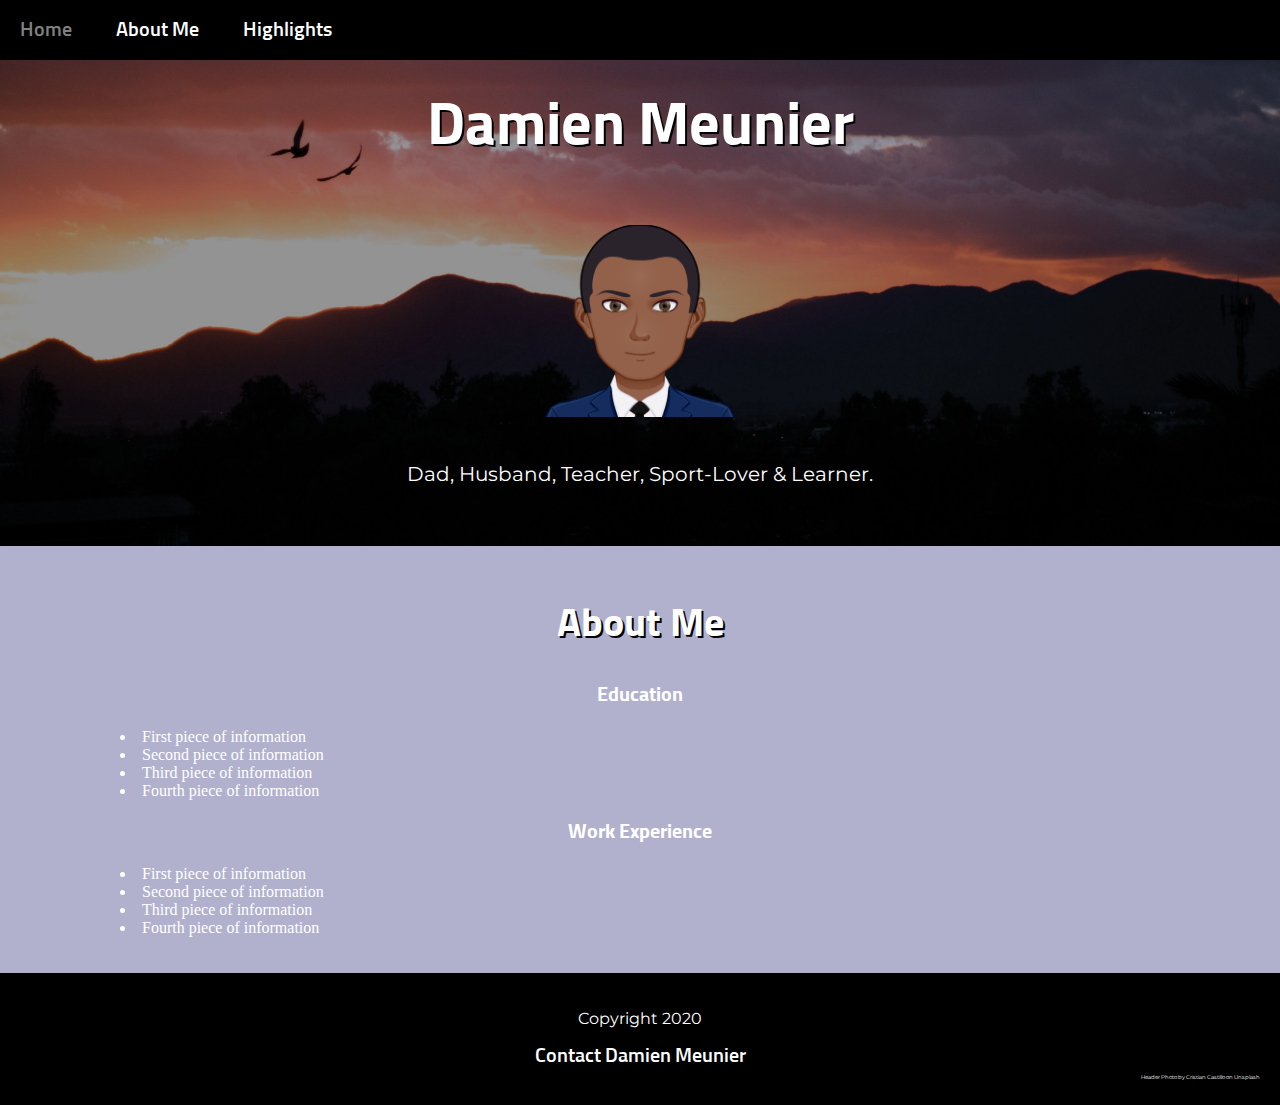
<file: index.html>
<!DOCTYPE html>
<html>
  <head>
    <title>Mr Meunier Portfolio</title>
	<link href="https://fonts.googleapis.com/css?family=Sunflower:300" rel="stylesheet">
	<link href="https://fonts.googleapis.com/css?family=Montserrat&display=swap" rel="stylesheet">
    <link rel="stylesheet" href="style.css">
    
	
  </head>
  
<body>
	<div class="menu">
		<br>
		<a href = "index.html">Home</a>
		<a href = "index.html#about-me">About Me</a>
		<div class="dropdown">
			<a class="dropbtn" href="highlights.html">Highlights</a>
				<div class="dropdown-content">
					<a href="highlights.html#sporting">Sporting</a>
					<a href="highlights.html#academics">Academic</a>
					<a href="highlights.html#personal">Personal</a>
				</div>
		</div>
	</div>
	
   
	<div class="homeHeader">
		
        <h1>Damien Meunier</h1>
        <img src="myAvatar.png">
        <p> Dad, Husband, Teacher, Sport-Lover & Learner.</p>
    
	</div>
    
    <div class="about-me" id="about-me">
        
		<h2>About Me</h2>
		<h3> Education</h3>
		<ul>
		<li> First piece of information</li>
		<li> Second piece of information</li>
		<li> Third piece of information</li>
		<li> Fourth piece of information</li>
		</ul>
		<h3>Work Experience</h3>
		<ul>
		<li> First piece of information</li>
		<li> Second piece of information</li>
		<li> Third piece of information</li>
		<li> Fourth piece of information</li>
		</ul>
		
		
			   
    </div>
	  
    <div class="footer">
		<p> Copyright 2020</p>
		<a href="mailto:damien.meunier@haileybury.vic.edu.au">Contact Damien Meunier</a>
		<div class="credits"><p> Header Photo by Cristian Castillo on Unsplash</p></div>
    </div>

  </body>
</html>
</file>
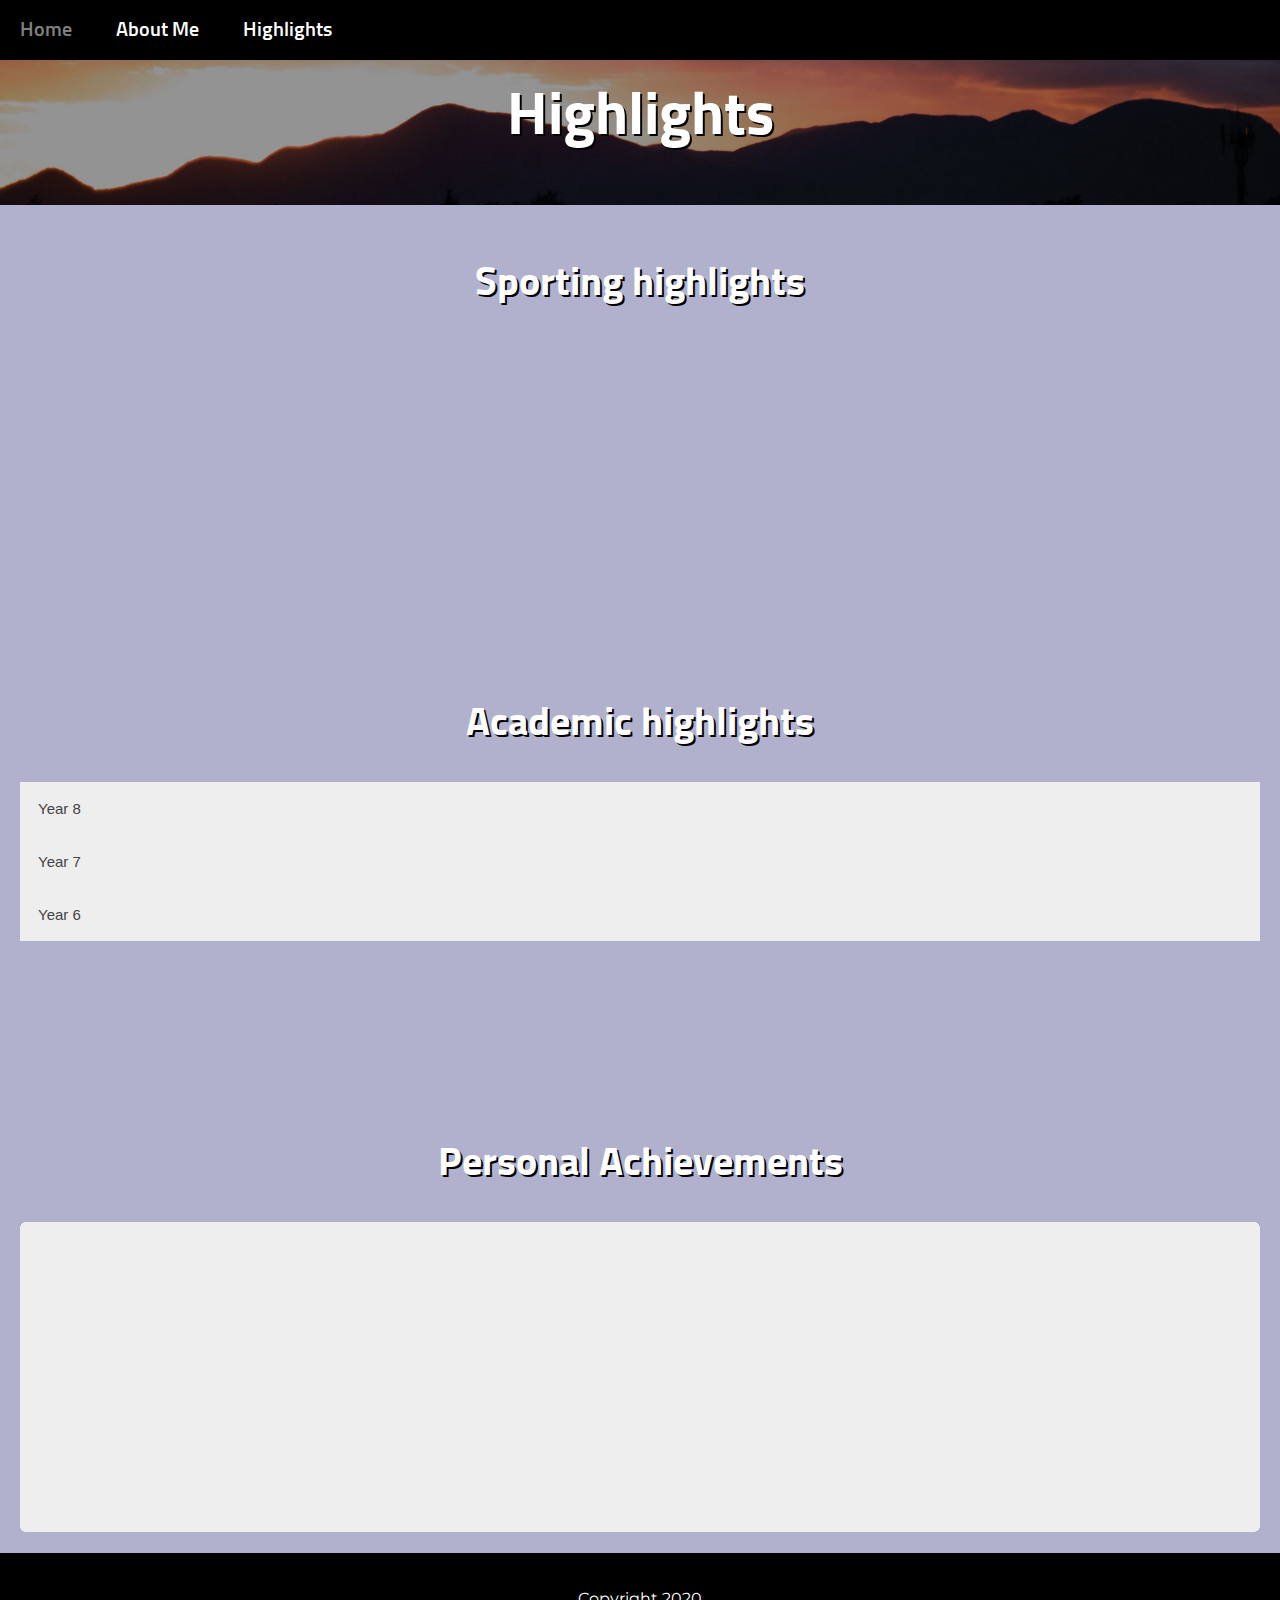
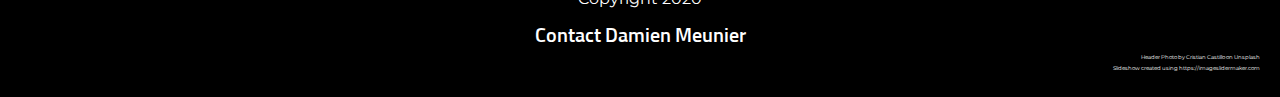
<file: Highlights.html>
<!DOCTYPE html>
<html>
  <head>
    <title>Mr Meunier Portfolio</title>
	<link href="https://fonts.googleapis.com/css?family=Sunflower:300" rel="stylesheet">
	<link href="https://fonts.googleapis.com/css?family=Montserrat&display=swap" rel="stylesheet">
    <link rel="stylesheet" href="style.css">
	<link rel="stylesheet" href="my-slider.css"/>
	<script src="ism-2.2.min.js"></script>
    
	
  </head>
  
  <body>
    <div class="menu">
		<br>
		<a href = "index.html">Home</a>
		<a href = "index.html#about-me">About Me</a>
		<div class="dropdown">
			<a class="dropbtn" href="Highlights.html">Highlights</a>
				<div class="dropdown-content">
					<a href="Highlights.html#sporting">Sporting</a>
					<a href="Highlights.html#academics">Academic</a>
					<a href="Highlights.html#personal">Personal</a>
				</div>
		</div>
	</div>
	
    <div class="pagesHeader">
        <h1>Highlights</h1>
      
    </div>
    
	<div class="highlights" id="sporting">
		<h2>Sporting highlights</h2>
		<iframe width="300" src="https://www.youtube.com/embed/m2SsKB3Lw7Q" frameborder="0" allow="accelerometer; autoplay; encrypted-media; gyroscope; picture-in-picture" allowfullscreen></iframe>
		<iframe width="300"  src="https://www.youtube.com/embed/u0W4W0im4xY" frameborder="0" allow="accelerometer; autoplay; encrypted-media; gyroscope; picture-in-picture" allowfullscreen></iframe>
	</div>
	
	<div class="highlights" id="academics">
		<h2>Academic highlights</h2>
		
		<button class="accordion">Year 8</button>
		<div class="panel">
		  <p>Achievements in Year 8 (2020)....</p>
		</div>

		<button class="accordion">Year 7</button>
		<div class="panel">
		  <p>Achievements in Year 7 (2019)....</p>
		</div>

		<button class="accordion">Year 6</button>
		<div class="panel">
		  <p>Achievements in Year 6 (2018)....</p>
		</div>

		<script>
		var acc = document.getElementsByClassName("accordion");
		var i;

		for (i = 0; i < acc.length; i++) {
		  acc[i].addEventListener("click", function() {
			this.classList.toggle("active");
			var panel = this.nextElementSibling;
			if (panel.style.maxHeight) {
			  panel.style.maxHeight = null;
			} else {
			  panel.style.maxHeight = panel.scrollHeight + "px";
			} 
		  });
		}
		</script>
		
	</div>
	<div class="highlights" id="personal">
		<h2>Personal Achievements</h2>
				<div class="ism-slider" id="my-slider">
		  <ol>
			<li>
			  <img src="flower-729514_1280.jpg">
			  <div class="ism-caption ism-caption-0">My slide caption text</div>
			</li>
			<li>
			  <img src="beautiful-701678_1280.jpg">
			  <div class="ism-caption ism-caption-0">My slide caption text</div>
			</li>
			<li>
			  <img src="summer-192179_1280.jpg">
			  <div class="ism-caption ism-caption-0">My slide caption text</div>
			</li>
		  </ol>
	</div>
	<p class="ism-badge" id="my-slider-ism-badge"></p>
		

	</div>
   
	  
   	<div class="footer">
		<p> Copyright 2020</p>
		<a href="mailto:damien.meunier@haileybury.vic.edu.au">Contact Damien Meunier</a>
		<div class="credits">
			<p> Header Photo by Cristian Castillo on Unsplash</p>
			<p> Slideshow created using https://imageslidermaker.com </p>
		
		</div>
    </div>

  </body>
</html>
</file>
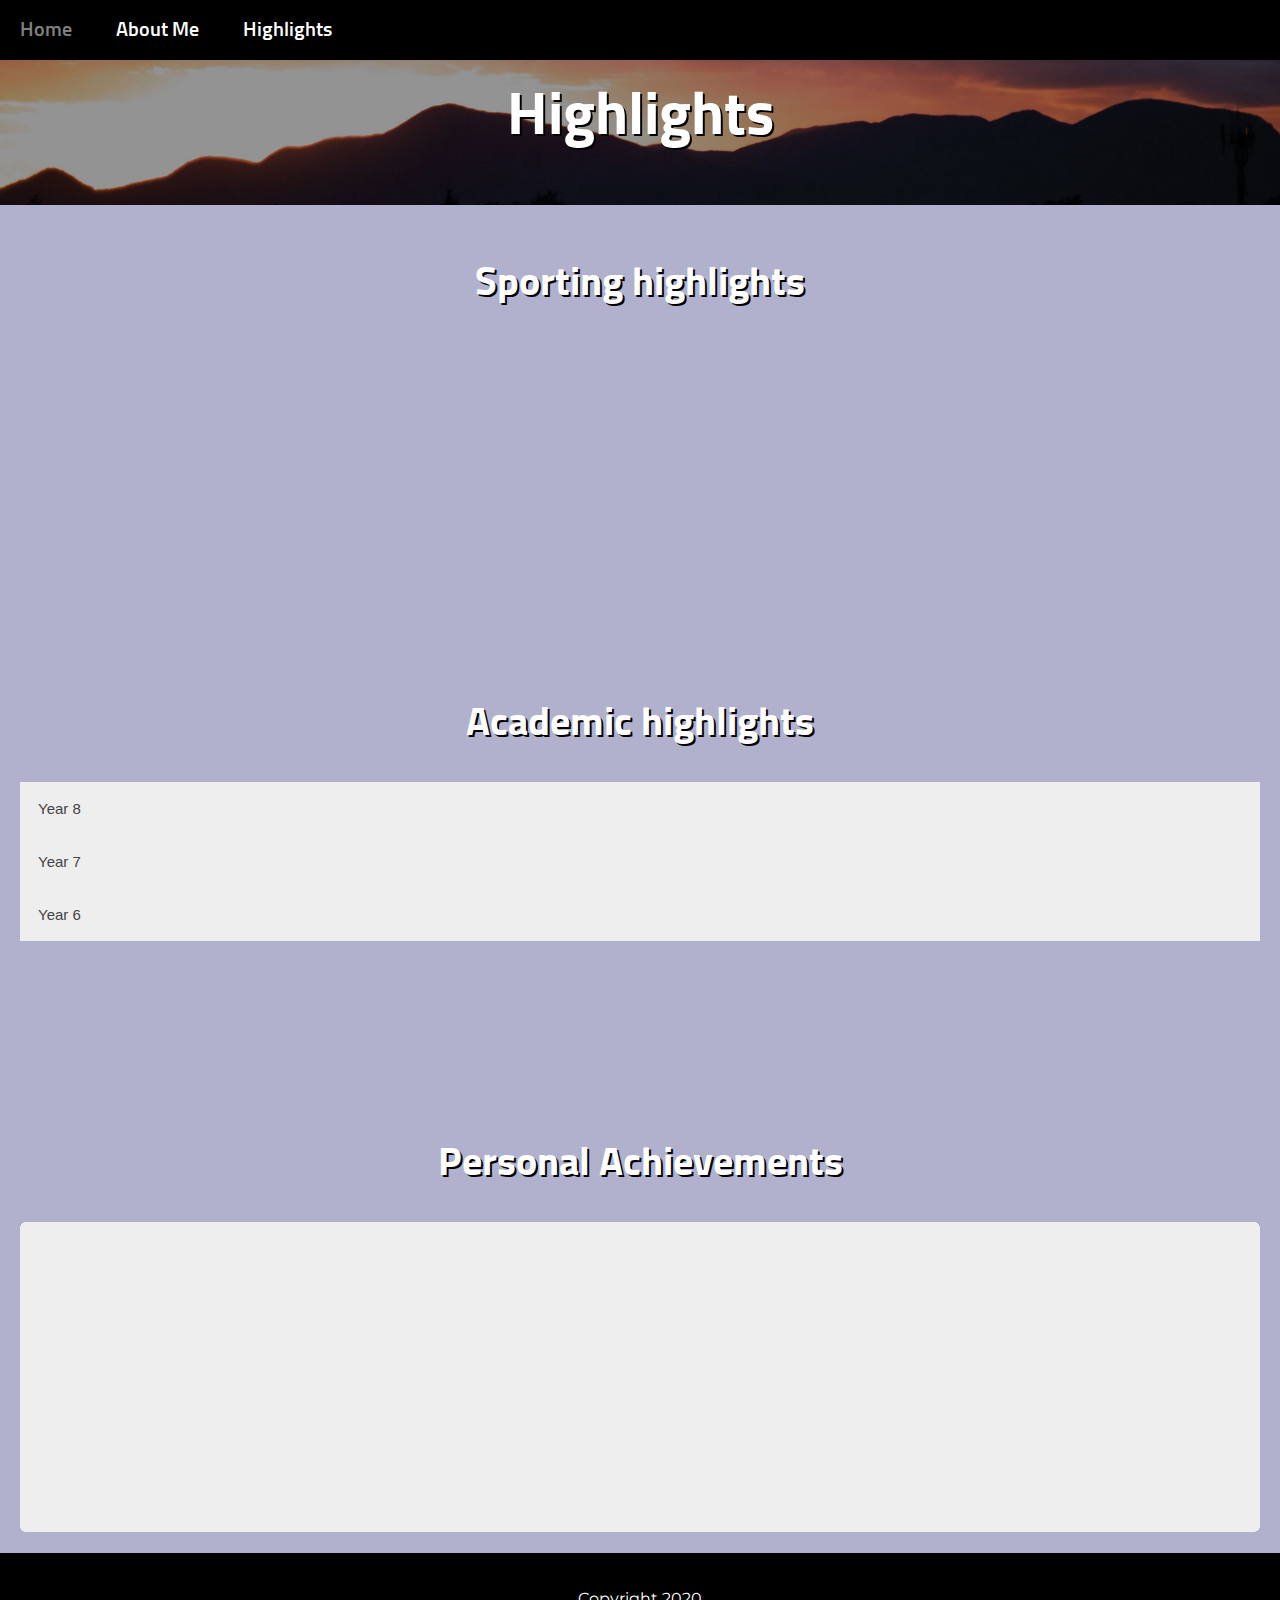
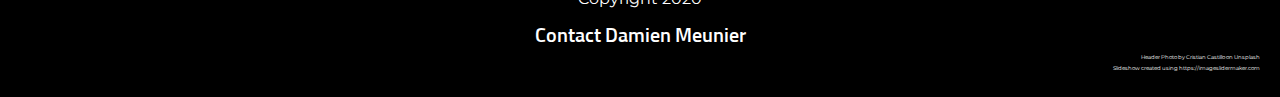
<file: highlights.html>
<!DOCTYPE html>
<html>
  <head>
    <title>Mr Meunier Portfolio</title>
	<link href="https://fonts.googleapis.com/css?family=Sunflower:300" rel="stylesheet">
	<link href="https://fonts.googleapis.com/css?family=Montserrat&display=swap" rel="stylesheet">
    <link rel="stylesheet" href="style.css">
	<link rel="stylesheet" href="my-slider.css"/>
	<script src="ism-2.2.min.js"></script>
    
	
  </head>
  
  <body>
    <div class="menu">
		<br>
		<a href = "index.html">Home</a>
		<a href = "index.html#about-me">About Me</a>
		<div class="dropdown">
			<a class="dropbtn" href="highlights.html">Highlights</a>
				<div class="dropdown-content">
					<a href="highlights.html#sporting">Sporting</a>
					<a href="highlights.html#academics">Academic</a>
					<a href="highlights.html#personal">Personal</a>
				</div>
		</div>
	</div>
	
    <div class="pagesHeader">
        <h1>Highlights</h1>
      
    </div>
    
	<div class="highlights" id="sporting">
		<h2>Sporting highlights</h2>
		<iframe width="300" src="https://www.youtube.com/embed/m2SsKB3Lw7Q" frameborder="0" allow="accelerometer; autoplay; encrypted-media; gyroscope; picture-in-picture" allowfullscreen></iframe>
		<iframe width="300"  src="https://www.youtube.com/embed/u0W4W0im4xY" frameborder="0" allow="accelerometer; autoplay; encrypted-media; gyroscope; picture-in-picture" allowfullscreen></iframe>
	</div>
	
	<div class="highlights" id="academics">
		<h2>Academic highlights</h2>
		
		<button class="accordion">Year 8</button>
		<div class="panel">
		  <p>Achievements in Year 8 (2020)....</p>
		</div>

		<button class="accordion">Year 7</button>
		<div class="panel">
		  <p>Achievements in Year 7 (2019)....</p>
		</div>

		<button class="accordion">Year 6</button>
		<div class="panel">
		  <p>Achievements in Year 6 (2018)....</p>
		</div>

		<script>
		var acc = document.getElementsByClassName("accordion");
		var i;

		for (i = 0; i < acc.length; i++) {
		  acc[i].addEventListener("click", function() {
			this.classList.toggle("active");
			var panel = this.nextElementSibling;
			if (panel.style.maxHeight) {
			  panel.style.maxHeight = null;
			} else {
			  panel.style.maxHeight = panel.scrollHeight + "px";
			} 
		  });
		}
		</script>
		
	</div>
	<div class="highlights" id="personal">
		<h2>Personal Achievements</h2>
				<div class="ism-slider" id="my-slider">
		  <ol>
			<li>
			  <img src="flower-729514_1280.jpg">
			  <div class="ism-caption ism-caption-0">My slide caption text</div>
			</li>
			<li>
			  <img src="beautiful-701678_1280.jpg">
			  <div class="ism-caption ism-caption-0">My slide caption text</div>
			</li>
			<li>
			  <img src="summer-192179_1280.jpg">
			  <div class="ism-caption ism-caption-0">My slide caption text</div>
			</li>
		  </ol>
	</div>
	<p class="ism-badge" id="my-slider-ism-badge"></p>
		

	</div>
   
	  
   	<div class="footer">
		<p> Copyright 2020</p>
		<a href="mailto:damien.meunier@haileybury.vic.edu.au">Contact Damien Meunier</a>
		<div class="credits">
			<p> Header Photo by Cristian Castillo on Unsplash</p>
			<p> Slideshow created using https://imageslidermaker.com </p>
		
		</div>
    </div>

  </body>
</html>
</file>
<file: style.css>
html {
  scroll-behavior: smooth;
}

body  {
		  margin: 0;
		  
		  }
p{
  font-family: 'Montserrat', sans-serif;
  font-size: 20px;
  color: white;
}

h1  {
  font-size:60px;
  font-family: 'Sunflower', sans-serif;
  color: white;
  text-shadow: 2px 2px black;
  }
h2 {
  font-size:40px;
  font-family: 'Sunflower', sans-serif;
  color: white;
  text-shadow: 2px 2px black;
  }
h3 {
  font-size:20px;
  font-family: 'Sunflower', sans-serif;
  color: white;
  } 
  
 a{
	font-size:20px;
	font-family: 'Sunflower', sans-serif;
	color: white;
	text-decoration:none;
	padding: 20px;
			 
 }
  a:hover{
	color: gray;
			 
 }
		
.menu{
	height:60px;
	background-color: black;
	position:fixed;
	width:100%;

	
}
.homeHeader{
	background-image: url("header image.jpg");
	height: 100%; 
	background-position: center;
	background-repeat: no-repeat;
	background-size: cover;
			
	text-align:center;
	font-size: 20px;
	padding-top:50px;
	padding-bottom: 40px;
  }
  
.homeHeader img{
  padding: 20px;
  width: 15%;
  
} 
.pagesHeader{
	background-image: url("header image.jpg");
	height: 50%; 
	background-position: center;
	background-repeat: no-repeat;
	background-size: cover;
			
	text-align:center;
	font-size: 20px;
	padding-top:40px;
	padding-bottom: 10px;
  }
.about-me {
  padding: 20px;
  background-color: #b1b1cd;
  color: white;
  text-align: center;
}

.highlights {
  padding-top:20px;
  padding: 20px;
  background-color: #b1b1cd;
  color: black;
  min-height: 400px;
  text-align: center;
}

.about-me ul{
	text-align: left;
	list-style-position: inside;
	padding-left:100px;
}
	
.footer{
  
  padding: 20px;
  background-color: black;
  text-align: center;
}

.footer p{
	font-size: 12pt;
	color: white;			
}

.credits p {
	font-size:4pt;
	text-align:right;
	}
	
	
	
/* Dropdown Button */
.dropbtn {
	background-color: black;
	color: white;
	font-size:20px;
	font-family: 'Sunflower', sans-serif;
	
}

/* The container <div> - needed to position the dropdown content */
.dropdown {
   display: inline-block;
}

/* Dropdown Content (Hidden by Default) */
.dropdown-content {
  display: none;
  position: absolute;
  background-color: black;
  min-width: 160px;
  
}

/* Links inside the dropdown */
.dropdown-content a {
  color: white;
  font-size:12pt;
  padding: 12px 12px;
  text-decoration: none;
  display: block;
}

/* Change color of dropdown links on hover */
.dropdown-content a:hover {background-color: #ddd;}

/* Show the dropdown menu on hover */
.dropdown:hover .dropdown-content {display: block;}

.accordion {
  background-color: #eee;
  color: #444;
  cursor: pointer;
  padding: 18px;
  width: 100%;
  border: none;
  text-align: left;
  outline: none;
  font-size: 15px;
  transition: 0.4s;
}

.active, .accordion:hover {
  background-color: #ccc;
}

.panel {
  padding: 0 18px;
  background-color: white;
  max-height: 0;
  overflow: hidden;
  transition: max-height 0.2s ease-out;
}

.panel p{
	color:black;
}
</file>
<file: my-slider.css>
.ism-slider > ol, .ism-slider > ol > li, .ism-slider > ol > li > img { width: 100%; list-style: none; margin: 0; padding: 0; }
.ism-slider {
  overflow: hidden;
  position: relative;
  padding: 0 !important;
  -webkit-user-select: none;
  -khtml-user-select: none;
  -moz-user-select: none;
  -ms-user-select: none;
  user-select: none;
  cursor: default;
  z-index: 2;
  background-color: rgba(0, 0, 0, 0.1);
  -webkit-animation: ism-fadein 3s;
  -webkit-background-clip: padding-box;
  -moz-background-clip: padding;
  background-clip: padding-box;
}
@-webkit-keyframes ism-fadein {
  from { opacity: 0; }
  to { opacity: 1; }
}
@-webkit-keyframes ism-loading {
  50% { left: 120px; }
}

.ism-slider .ism-slides {
  list-style: none;
  position: absolute;
  height: 100%;
  top: 0;
  padding: 0 !important;
  margin-top: 0;
  margin-bottom: 0;
  z-index: 1;
}

.ism-slider li.ism-slide {
  height: 100%;
  overflow: hidden;
  position: absolute;
  display: block;
  top: 0;
  bottom: 0;
  margin: 0 !important;
  padding: 0 !important;
  background-color: #d5d5d5;
  text-align: center;
}

.ism-slider .ism-img-frame {
  display: block;
  position: absolute;
  width: 100%;
  height: 100%;
}

.ism-slider a.ism-image-link {
  position: absolute;
  color: inherit;
  text-decoration: none;
  display: block;
  top: 0;
  left: 0;
  width: 100%;
  height: 100%;
}

.ism-slider .ism-img {
  display: block;
  border: none;
  position: absolute;
  pointer-events: none;
}

.ism-button, .ism-pause-button {
  position: absolute;
  display: block;
  -webkit-box-sizing: border-box; -moz-box-sizing: border-box; box-sizing: border-box;
  border: none;
  outline: none;
  text-align:center;
  z-index: 6;
  cursor: pointer;
  padding: 0;
  background-repeat: no-repeat;
  background-position: center center;
}

.ism-pause-button {
  display: none;
  left: 50%;
}

.ism-slider:hover .ism-pause-button {
  display: block;
}

.ism-caption {
  -webkit-box-sizing: border-box; -moz-box-sizing: border-box; box-sizing: border-box;
  padding: 0 1em;
  text-shadow: none;
  line-height: 1.2em;
  padding: 0.25em 0.5em;
  width: auto;
  height: auto;
  text-align: center;
  visibility: hidden;
}

a.ism-image-link .ism-caption, a.ism-caption {
  text-decoration: none;
  font-weight: normal;
}

a.ism-caption:hover {
  text-decoration: underline;
}

.ism-caption-0 {
  z-index: 3;
}

.ism-caption-1 {
  z-index: 4;
}

.ism-caption-2 {
  z-index: 5;
}

.ism-radios {
  margin: 0;
  padding: 0;
  list-style: none;
  color: #fff;
  font-size: 1px;
}

.ism-slider .ism-radios {
  position: absolute;
  -webkit-box-sizing: border-box; -moz-box-sizing: border-box; box-sizing: border-box;
  z-index: 6;
  bottom: 5px;
  left: 0;
  right: 0;
  width: auto;
  background-color: rgba(255, 255, 255, 0.0);
  padding: 0 7px;
  height: 0;
  overflow: visible;
}

.ism-slider .ism-radios.ism-radios-as-thumbnails {
  bottom: 5px;
}

.ism-radios li {
  position: relative;
  display: inline-block;
  margin: 0 3px;
  padding: 0;
}

.ism-radios input.ism-radio {
  display: none;
}

.ism-radios label {
  display: block;
  -webkit-box-sizing: border-box; -moz-box-sizing: border-box; box-sizing: border-box;
  margin: 0;
  text-decoration: none;
  cursor: pointer;
}

.ism-radios-as-thumbnails label {
  -webkit-background-size: 120% auto; -moz-background-size: 120% auto; -o-background-size: 120% auto; background-size: 120% auto;
  background-position: center center;
  background-repeat: no-repeat;
  border: 2px solid rgba(255, 255, 255, 0.6);
  opacity: 0.8;
}

.ism-radios-as-thumbnails label:hover {
  border: 2px solid #fff;
  opacity: 1;
}

.ism-radios-as-thumbnails li.active label {
  border: 2px solid rgba(255, 255, 255, 1.0);
  opacity: 1;
}

p.ism-badge {
  margin: 0 auto;
  text-align: right;
  font-size: 10px;
  padding-top: 1px;
  color: #ccc;
  font-family: sans-serif;
  font-weight: normal;
}

p.ism-badge a.ism-link {
  color: inherit;
  text-decoration: none;
  margin-right: 0.25em;
}

p.ism-badge a.ism-link:hover {
  color: #aaa;
  text-decoration: underline;
}

.ism-zoom-in {
  -webkit-animation: zoomin 0.81s linear 1;
  animation: zoomin 0.81s linear 1;
}

@-webkit-keyframes zoomin {
  0% { -webkit-transform: scale(1.0); transform: scale(1.0); }
  100% { -webkit-transform: scale(3.0); transform: scale(3.0); }
}
@keyframes zoomin {
  0% { -webkit-transform: scale(1.0); transform: scale(1.0); }
  100% { -webkit-transform: scale(3.0); transform: scale(3.0); }
}

@-webkit-keyframes fadein {
  0% { opacity: 0; }
 100% { opacity: 1; }
}
@keyframes fadein {
  0% { opacity: 0; }
 100% { opacity: 1; }
}

@-webkit-keyframes slidein {
  0% { -webkit-transform: translate(-1200px, 0); transform: translate(-1200px, 0); }
  100% { -webkit-transform: translate(0, 0); transform: translate(0, 0); }
}
@keyframes slidein {
  0% { -webkit-transform: translate(-1200px, 0); transform: translate(-1200px, 0); }
  100% { -webkit-transform: translate(0, 0); transform: translate(0, 0); }
}

@-webkit-keyframes popin {
  50% { -webkit-transform: scale(1.2); transform: scale(1.2); }
}
@keyframes popin {
  50% { -webkit-transform: scale(1.2); transform: scale(1.2); }
}

.ism-zoom-pan {
  -webkit-animation: zoompan 20.0s linear 1;
  animation: zoompan 20.0s linear 1;
}
@-webkit-keyframes zoompan {
  0% { -webkit-transform: translate(0, 0) scale(1.0); transform: translate(0, 0) scale(1.0); }
  50% { -webkit-transform: translate(-5%, -5%) scale(1.3); transform: translate(-5%, -5%) scale(1.3); }
  100% { -webkit-transform: translate(0, 0) scale(1.0); transform: translate(0, 0) scale(1.0); }
}
@keyframes zoompan {
  0% { -webkit-transform: translate(0, 0) scale(1.0); transform: translate(0, 0) scale(1.0); }
  50% { -webkit-transform: translate(-5%, -5%) scale(1.3); transform: translate(-5%, -5%) scale(1.3); }
  100% { -webkit-transform: translate(0, 0) scale(1.0); transform: translate(0, 0) scale(1.0); }
}

.ism-zoom-rotate {
  -webkit-animation: zoomrotate 20.0s linear 1;
  animation: zoomrotate 20.0s linear 1;
}
@-webkit-keyframes zoomrotate {
  0% { -webkit-transform: rotate(0) scale(1.0); transform: rotate(0) scale(1.0); }
  50% { -webkit-transform: rotate(-5deg) scale(1.3); transform: rotate(-5deg) scale(1.3); }
  100% { -webkit-transform: rotate(0) scale(1.0); transform: rotate(0) scale(1.0); }
}
@keyframes zoomrotate {
  0% { -webkit-transform: rotate(0) scale(1.0); transform: rotate(0) scale(1.0); }
  50% { -webkit-transform: rotate(-5deg) scale(1.3); transform: rotate(-5deg) scale(1.3); }
  100% { -webkit-transform: rotate(0) scale(1.0); transform: rotate(0) scale(1.0); }
}
/* SLIDER */

#my-slider {
    width: 100%;
    -webkit-border-radius: 5px; border-radius: 5px; 
}

#my-slider-ism-badge {
    width: 100%;
}

#my-slider:before {
    content: ''; display: block; padding-top: 25%;
}

#my-slider .ism-frame {
    position: absolute; top: 0; bottom: 0; left: 0; width: 100%;
}

#my-slider .ism-button {
    display: block;
    border-radius: 25px;
    width: 50px; height: 50px; background-size: 16px 16px; top: 50%; margin-top: -25px;
    color: #fff; background-color: rgba(0, 0, 0, 0.3);
    display: block; visibility: visible;
}

#my-slider .ism-button-prev {
    background-image: url([data-uri]);
    left: 10px;
}

#my-slider .ism-button-next {
    background-image: url([data-uri]);
    right: 10px;
}

#my-slider .ism-pause-button {
    width: 50px; height: 50px; background-size: 16px 16px; top: 50%; margin-top: -25px; border-radius: 25px; margin-left: -25px;
    color: #fff; background-color: rgba(0, 0, 0, 0.3); background-image: url([data-uri]);
}

#my-slider .ism-pause-button.ism-play {
    background-image: url([data-uri]);
}

#my-slider .ism-button:hover {
    background-color: rgba(0, 0, 0, 0.6);
}

#my-slider .ism-pause-button:hover {
    background-color: rgba(0, 0, 0, 0.6);
}

#my-slider .ism-radios {
    display: block;
    height: 20px;
    text-align: center;
}

#my-slider .ism-radios label {
    width: 20px; height: 20px;
    border-radius: 3px;
    color: #000; background-color: rgba(255, 255, 255, 0.5);
}

#my-slider .ism-radios li.active label {
    background-color: rgba(255, 255, 255, 1.0);
}

#my-slider .ism-radios label:hover {
    background-color: rgba(255, 255, 255, 0.8);
}


/* SLIDES */

#my-slider .ism-slide-0 .ism-img-frame {
    width: 100%;
}

#my-slider .ism-slide-0 .ism-img {
    width: 100%;
    top: 50%; -webkit-transform: translateY(-50%); -moz-transform: translateY(-50%); -ms-transform: translateY(-50%); transform: translateY(-50%);
}

#my-slider .ism-slide-1 .ism-img-frame {
    width: 100%;
}

#my-slider .ism-slide-1 .ism-img {
    width: 100%;
    top: 50%; -webkit-transform: translateY(-50%); -moz-transform: translateY(-50%); -ms-transform: translateY(-50%); transform: translateY(-50%);
}

#my-slider .ism-slide-2 .ism-img-frame {
    width: 100%;
}

#my-slider .ism-slide-2 .ism-img {
    width: 100%;
    top: 50%; -webkit-transform: translateY(-50%); -moz-transform: translateY(-50%); -ms-transform: translateY(-50%); transform: translateY(-50%);
}


/* CAPTIONS */

#my-slider .ism-slide-0 .ism-caption-0.ism-caption-anim {
    -webkit-animation: fadein 0.5s; animation: fadein 0.5s;
}

#my-slider .ism-slide-0 .ism-caption-1.ism-caption-anim {
    -webkit-animation: fadein 0.5s; animation: fadein 0.5s;
}

#my-slider .ism-slide-0 .ism-caption-2.ism-caption-anim {
    -webkit-animation: fadein 0.5s; animation: fadein 0.5s;
}

#my-slider .ism-slide-1 .ism-caption-0.ism-caption-anim {
    -webkit-animation: fadein 0.5s; animation: fadein 0.5s;
}

#my-slider .ism-slide-1 .ism-caption-1.ism-caption-anim {
    -webkit-animation: fadein 0.5s; animation: fadein 0.5s;
}

#my-slider .ism-slide-1 .ism-caption-2.ism-caption-anim {
    -webkit-animation: fadein 0.5s; animation: fadein 0.5s;
}

#my-slider .ism-slide-2 .ism-caption-0.ism-caption-anim {
    -webkit-animation: fadein 0.5s; animation: fadein 0.5s;
}

#my-slider .ism-slide-2 .ism-caption-1.ism-caption-anim {
    -webkit-animation: fadein 0.5s; animation: fadein 0.5s;
}

#my-slider .ism-slide-2 .ism-caption-2.ism-caption-anim {
    -webkit-animation: fadein 0.5s; animation: fadein 0.5s;
}

#my-slider .ism-slide-0 .ism-caption-0 {
    font-size: 1.25em;
    font-family: sans-serif;
    position: absolute; top: 10%;
    left: 5%;
    border-radius: 4px;
    border: none;
    color: #fff; background-color: rgba(0, 0, 0, 0.70);
}

#my-slider .ism-slide-0 .ism-caption-1 {
    font-size: 1.25em;
    font-family: sans-serif;
    position: absolute; top: 60%;
    left: 40%;
    border-radius: 4px;
    border: none;
    color: #fff; background-color: rgba(0, 0, 0, 0.70);
}

#my-slider .ism-slide-0 .ism-caption-2 {
    font-size: 1.25em;
    font-family: sans-serif;
    position: absolute; top: 20%;
    left: 60%;
    border-radius: 4px;
    border: none;
    color: #fff; background-color: rgba(0, 0, 0, 0.70);
}

#my-slider .ism-slide-1 .ism-caption-0 {
    font-size: 1.25em;
    font-family: sans-serif;
    position: absolute; top: 10%;
    left: 5%;
    border-radius: 4px;
    border: none;
    color: #fff; background-color: rgba(0, 0, 0, 0.70);
}

#my-slider .ism-slide-1 .ism-caption-1 {
    font-size: 1.25em;
    font-family: sans-serif;
    position: absolute; top: 60%;
    left: 40%;
    border-radius: 4px;
    border: none;
    color: #fff; background-color: rgba(0, 0, 0, 0.70);
}

#my-slider .ism-slide-1 .ism-caption-2 {
    font-size: 1.25em;
    font-family: sans-serif;
    position: absolute; top: 20%;
    left: 60%;
    border-radius: 4px;
    border: none;
    color: #fff; background-color: rgba(0, 0, 0, 0.70);
}

#my-slider .ism-slide-2 .ism-caption-0 {
    font-size: 1.25em;
    font-family: sans-serif;
    position: absolute; top: 10%;
    left: 5%;
    border-radius: 4px;
    border: none;
    color: #fff; background-color: rgba(0, 0, 0, 0.70);
}

#my-slider .ism-slide-2 .ism-caption-1 {
    font-size: 1.25em;
    font-family: sans-serif;
    position: absolute; top: 60%;
    left: 40%;
    border-radius: 4px;
    border: none;
    color: #fff; background-color: rgba(0, 0, 0, 0.70);
}

#my-slider .ism-slide-2 .ism-caption-2 {
    font-size: 1.25em;
    font-family: sans-serif;
    position: absolute; top: 20%;
    left: 60%;
    border-radius: 4px;
    border: none;
    color: #fff; background-color: rgba(0, 0, 0, 0.70);
}
</file>
